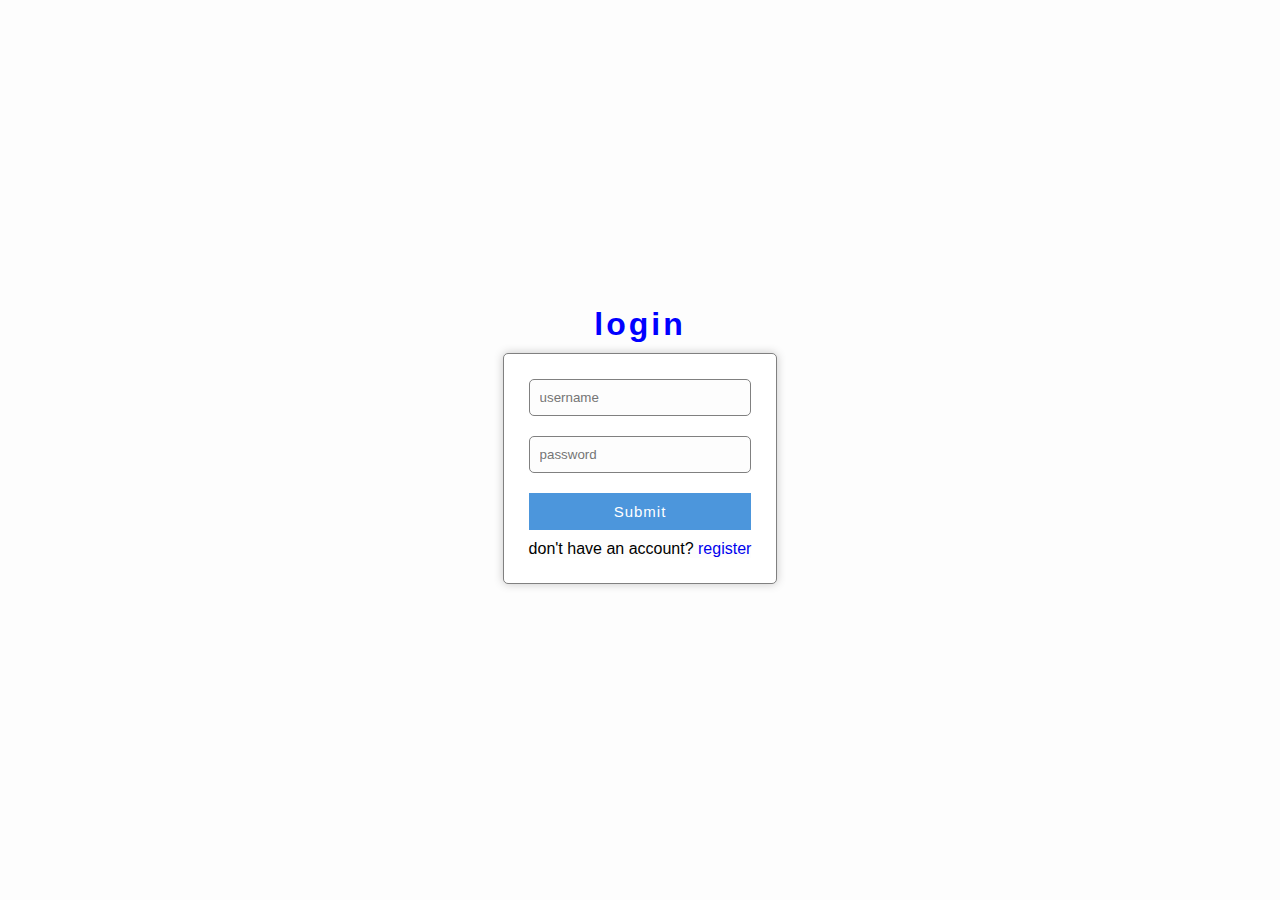
<file: login.html>
<!DOCTYPE html>
<html lang="en">
  <head>
    <meta charset="UTF-8" />
    <meta name="viewport" content="width=device-width, initial-scale=1.0" />
    <title>login</title>
    <link rel="stylesheet" href="style.css" />
    <script src="script.js" defer></script>
  </head>
  <body>
    <div id="login-form">
      <h1>login</h1>
      <form id="l">
        <input
          id="lname"
          type="text"
          name="username"
          placeholder="username"
          required
        />
        <input
          id="lpass"
          type="password"
          name="password"
          placeholder="password"
          required
        />
        <button id="lbtn" type="submit">Submit</button>
        <p>don't have an account? <a href="registration.html">register</a></p>
      </form>
    </div>
  </body>
</html>
</file>
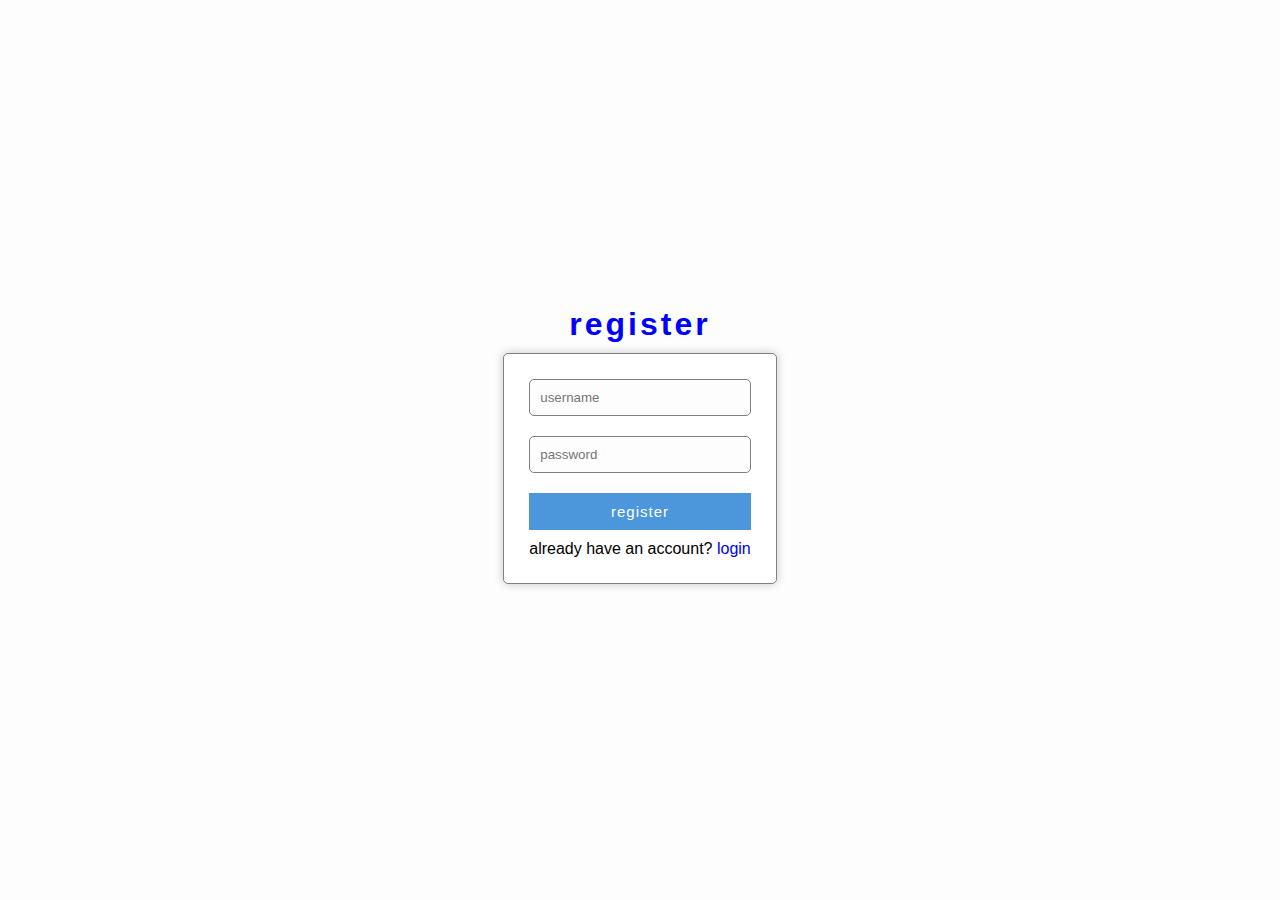
<file: registration.html>
<!DOCTYPE html>
<html lang="en">
  <head>
    <meta charset="UTF-8" />
    <meta name="viewport" content="width=device-width, initial-scale=1.0" />
    <title>registration</title>
    <link rel="stylesheet" href="style.css" />
    <script src="script.js" defer></script>
  </head>
  <body>
    <div id="registration-form">
      <h1>register</h1>
      <form id="rg">
        <input
          id="rgname"
          type="text"
          name="username"
          placeholder="username"
          required
        />
        <input
          id="rgpass"
          type="password"
          name="password"
          placeholder="password"
          required
        />
        <button id="rgbtn" type="submit">register</button>
        <p>already have an account? <a href="login.html">login</a></p>
      </form>
    </div>
  </body>
</html>
</file>
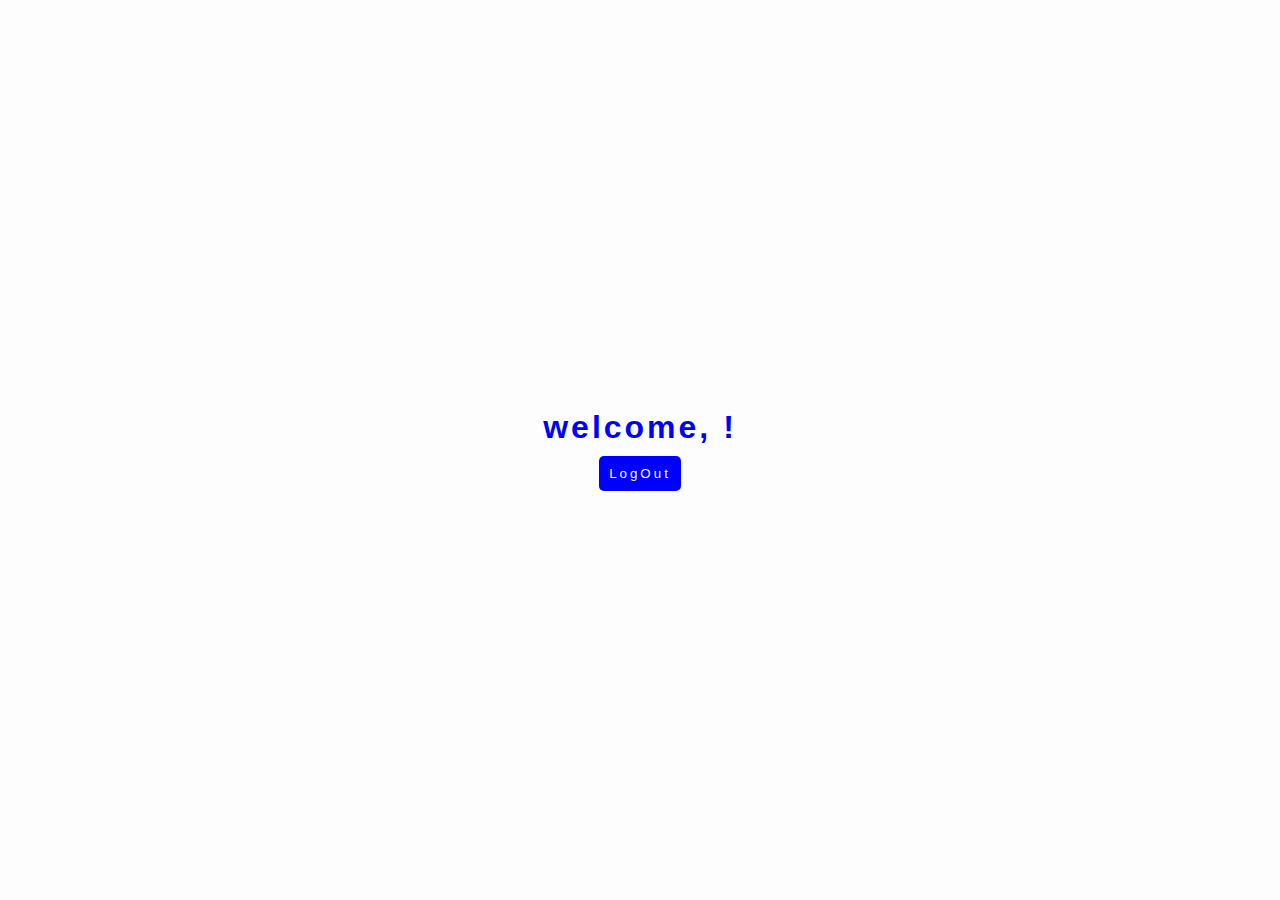
<file: views/welcome.html>
<!DOCTYPE html>
<html lang="en">
  <head>
    <meta charset="UTF-8" />
    <meta name="viewport" content="width=device-width, initial-scale=1.0" />
    <title>welcome</title>
    <link rel="stylesheet" href="../style.css" />
    <script src="../script.js" defer></script>
  </head>
  <body>
    <div id="welcome">
      <h1>welcome, <span id="loggedInUser"></span>!</h1>
      <button id="logout-btn">LogOut</button>
    </div>
  </body>
</html>
</file>
<file: style.css>
*{
    background-color:rgb(253, 253, 253);
    font-family: sans-serif;
    box-sizing: border-box;
    margin: 0;
    padding: 0;
    text-decoration: none;
    outline: none;
    border: none;
}

#login-form, #registration-form{
    display: flex;
    flex-direction: column;
    height: 100vh;
    justify-content: center;
    align-items: center;
}
form{
    background-color: white;
    box-shadow: 0 0 10px  rgb(199, 198, 198);
    display: flex;
    flex-direction: column;
    border: 1px solid gray;
    padding: 25px;
    margin: 10px 0;
    border-radius: 5px;

}
input{
    border: 1px solid grey;
    padding: 10px;
    margin-bottom: 20px;
    border-radius: 5px;
}
#lbtn, #rgbtn{
    padding: 10px;
    background-color: rgb(76, 150, 220);
    color: white;
    letter-spacing: 1px;
    font-size: 15px;
    margin-bottom: 10px;
}
 h1{
    color: blue;
    letter-spacing: 3px;
 }
 #welcome{
    display: flex;
    flex-direction: column;
    height: 100vh;
    justify-content: center;
    align-items: center;
 }
 #logout-btn{
    background-color: blue;
    color: white;
    margin-top: 10px;
    padding: 10px;
    border-radius: 5px;
    letter-spacing: 3px;
 }
 /* #homepage{
    display: flex;
    flex-direction: column;
    height: 100vh;
    justify-content: center;
    align-items: center;
 } */
</file>
